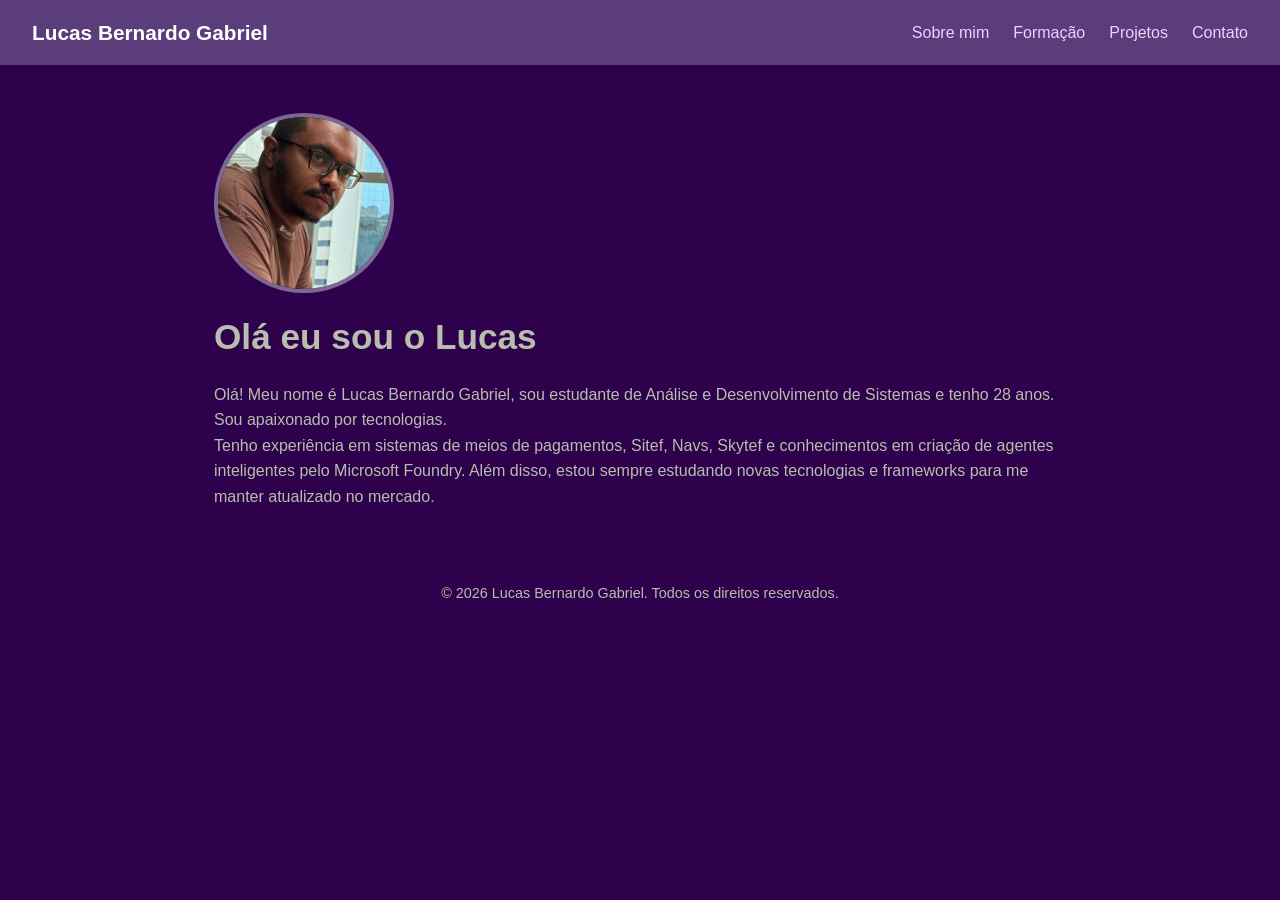
<file: index.html>
<!DOCTYPE html>
<html lang="pt-BR">

<head>
    <meta charset="UTF-8">
    <meta name="viewport" content="width=device-width, initial-scale=1.0">
    <title>Lucas | Portfólio</title>
    <link rel="stylesheet" href="css/style.css">
</head>

<body>
    <header>
        <a href="index.html" class="logo"> Lucas Bernardo Gabriel</a>
        <nav>
            <ul>
                <li><a href="index.html">Sobre mim</a></li>
                <li><a href="formacao.html">Formação</a></li>
                <li><a href="projetos.html">Projetos</a></li>
                <li><a href="contato.html">Contato</a></li>
            </ul>
        </nav>
    </header>
    
    <main>  
        <section class="apresentação">
            <img src="images/foto-lucas.png" alt="Foto de Lucas Bernardo Gabriel" class="foto-perfil"> 
                <!-- Adicionei foto-perfil  -->

            <h1>Olá eu sou o Lucas </h1>
            <p>Olá! Meu nome é Lucas Bernardo Gabriel, sou estudante de Análise e Desenvolvimento de Sistemas e tenho 28
                anos. Sou apaixonado por tecnologias.
            <p>Tenho experiência em sistemas de meios de pagamentos, Sitef, Navs, Skytef e conhecimentos em criação de
                agentes inteligentes pelo Microsoft Foundry. Além disso, estou sempre estudando novas tecnologias e
                frameworks para me manter atualizado no mercado.</p>
        </section>
    </main>
    
    <footer>
        <p>&copy; 2026 Lucas Bernardo Gabriel. Todos os direitos reservados.</p> <!-- Rodapé -->
    </footer>
</body>

</html>
</file>
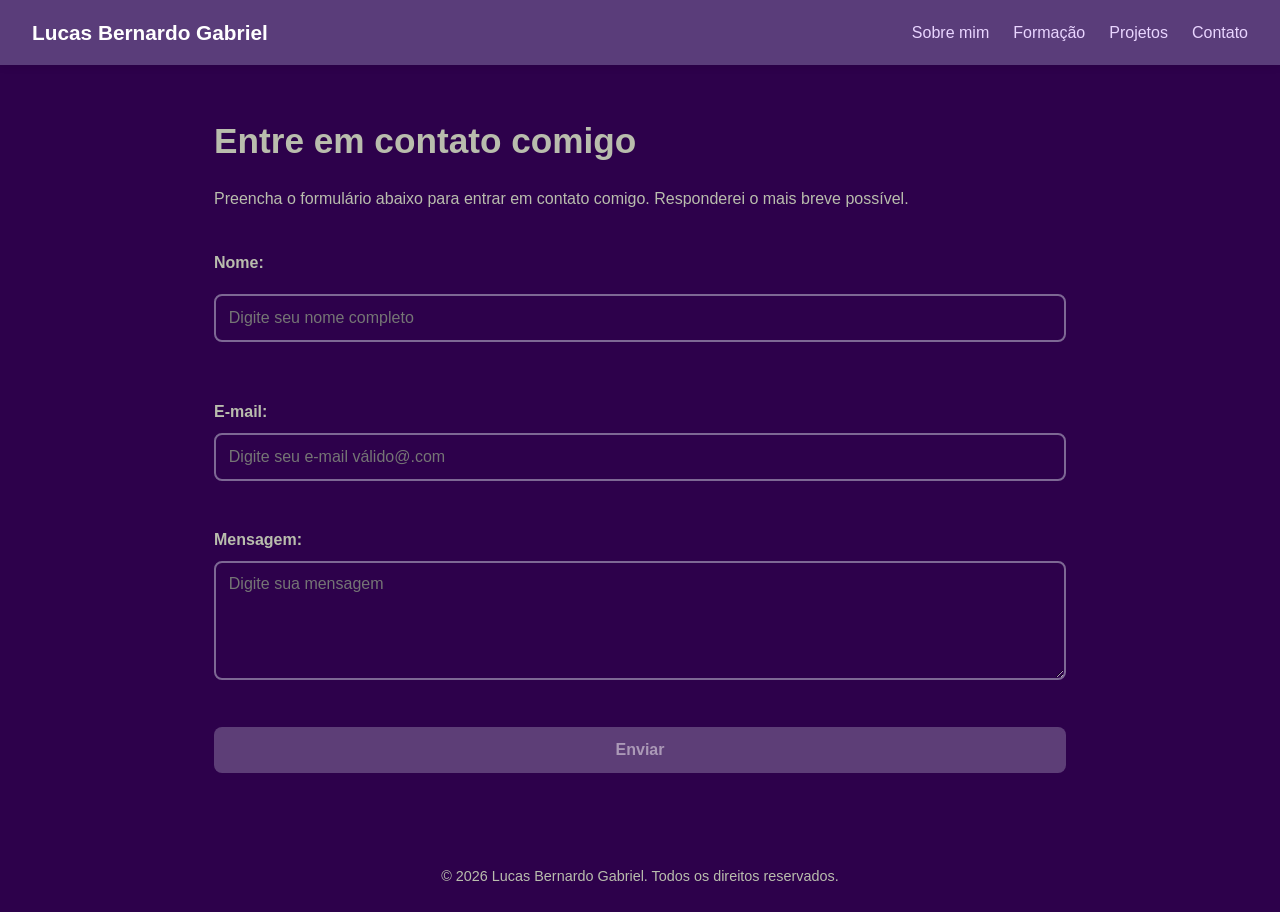
<file: contato.html>
<!DOCTYPE html>
<html lang="pt-BR">

<head>
    <meta charset="UTF-8">
    <meta name="viewport" content="width=device-width, initial-scale=1.0">
    <title>Contato</title>
    <link rel="stylesheet" href="css/style.css"> <!-- Conecta o CSS à página. -->
</head>

<script src="js/script.js"></script> <!-- Conecta o JavaScript à página. -->

<body>
    <header> <!--Cabeçalho do site, que contém o logo e o menu de navegação-->
        <a href="index.html" class="logo"> Lucas Bernardo Gabriel </a>
        <nav>

            <ul>
                <li><a href="index.html">Sobre mim</a></li>
                <li><a href="formacao.html">Formação</a></li>
                <li><a href="projetos.html">Projetos</a></li>
                <li><a href="contato.html">Contato</a></li>
            </ul>

        </nav>

    </header>

    <main>
        <section class="contato">
            <h1>Entre em contato comigo</h1>

            <form id="form-contato" novalidate>
                <!-- Identificador do formulário de contato, com a propriedade novalidate para desativar a validação padrão do navegador-->
                <p>Preencha o formulário abaixo para entrar em contato comigo. Responderei o mais breve possível.</p>

                <div class="campo"></div>
                <label for="nome">Nome:</label>
                <input type="text" id="nome" name="nome" required placeholder="Digite seu nome completo">
                <span class="erro" id="erro-nome"></span>
                <!-- Campo de entrada para o nome do usuário, com validação obrigatória e um espaço para exibir mensagens de erro-->
                </div>

                <div class="campo">

                    <label for="email">E-mail:</label>
                    <input type="email" id="email" name="email" required placeholder="Digite seu e-mail válido@.com">
                    <span class="erro" id="erro-email"></span>
                    <!-- Campo de entrada para o e-mail do usuário, com validação obrigatória e um espaço para exibir mensagens de erro-->
                </div>

                <div class="campo">
                    <label for="mensagem">Mensagem:</label>
                    <textarea id="mensagem" name="mensagem" rows="5" required
                        placeholder="Digite sua mensagem"></textarea>
                    <span class="erro" id="erro-mensagem"></span>
                    <!-- Campo de entrada para a mensagem do usuário, com validação obrigatória e um espaço para exibir mensagens de erro-->
                </div>

                <button type="submit" id="botao-enviar" disabled>Enviar</button>
                <!-- Botão de envio do formulário, inicialmente desativado até que todos os campos sejam preenchidos corretamente-->
                <span class="sucesso" id="mensagem-sucesso"></span>
                <!-- Espaço para exibir uma mensagem de sucesso após o envio do formulário-->

            </form>
        </section>
    </main>

    <footer>
        <p>&copy; 2026 Lucas Bernardo Gabriel. Todos os direitos reservados.</p>
    </footer>


</body>

</html>
</file>
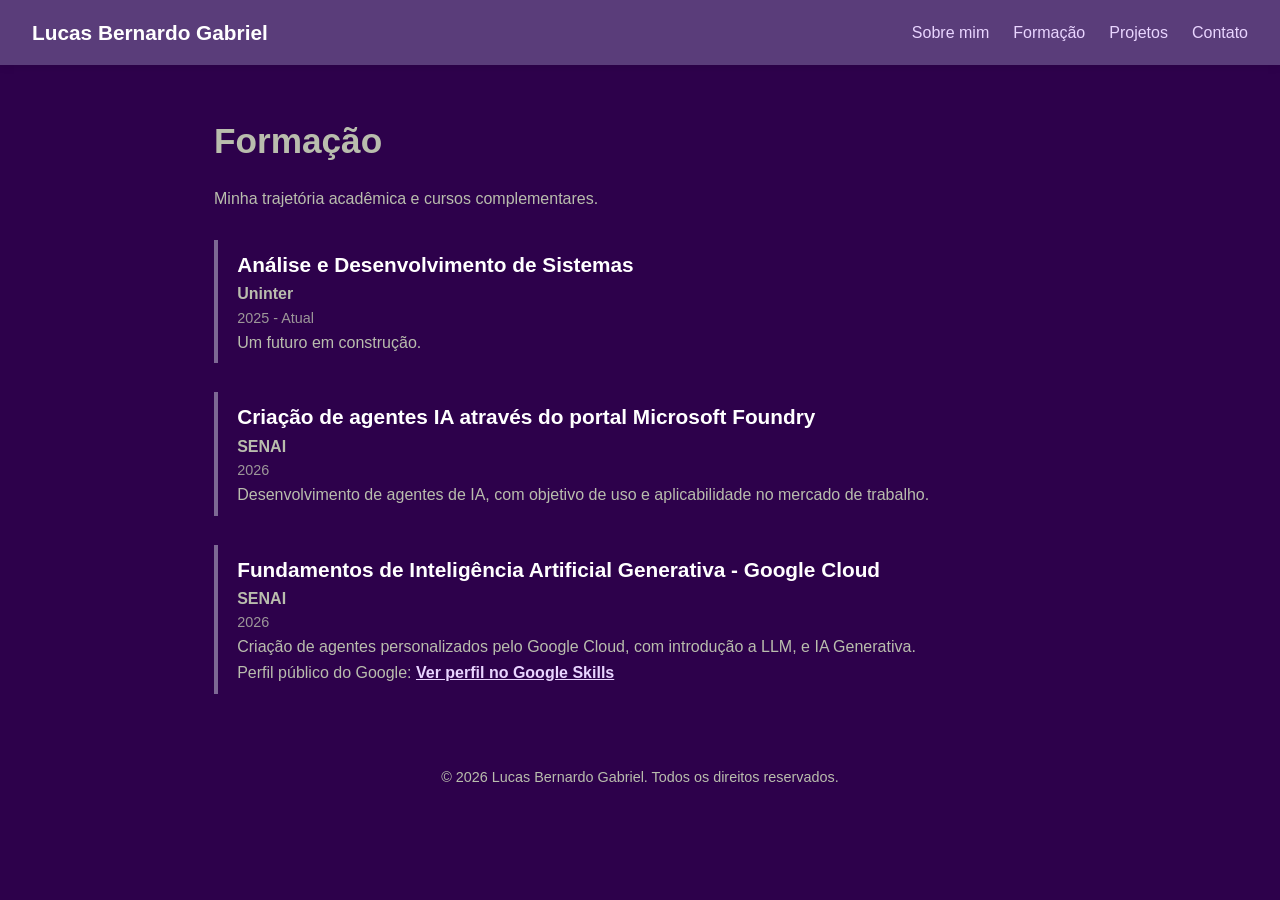
<file: formacao.html>
<!DOCTYPE html>
<html lang="pt-BR">

<head>
    <meta charset="UTF-8">
    <meta name="viewport" content="width=device-width, initial-scale=1.0">
    <title>Formação</title>
    <link rel="stylesheet" href="css/style.css">

</head>

<body>
    <header>
        <a href="index.html" class="logo"> Lucas Bernardo Gabriel</a>
        <nav>
            <ul>
                <li><a href="index.html">Sobre mim</a></li>
                <li><a href="formacao.html">Formação</a></li>
                <li><a href="projetos.html">Projetos</a></li>
                <li><a href="contato.html">Contato</a></li>
            </ul>
        </nav>
    </header>


    <main>
        <section>
            <h1>Formação</h1>
            <p>Minha trajetória acadêmica e cursos complementares.</p>
                       
            <article class="item-formacao">

            
                <h2>Análise e Desenvolvimento de Sistemas</h2>
                <!-- <h2>: subtítulo. A hierarquia h1 > h2 organiza o conteúdo para leitores de tela e buscadores -->
                    
                <p class="instituicao">Uninter</p>
                <p class="periodo">2025 - Atual</p>
                <p>Um futuro em construção.</p>
            
            </article>

            <article class="item-formacao">

                <h2>Criação de agentes IA através do portal Microsoft Foundry </h2>
                
                <p class="instituicao">SENAI</p>
                <p class="periodo">2026</p>
                <p>Desenvolvimento de agentes de IA, com objetivo de uso e aplicabilidade no mercado de trabalho.</p>
            
            </article>

            <article class="item-formacao">
                
                <h2>Fundamentos de Inteligência Artificial Generativa - Google Cloud </h2>
                
                <p class="instituicao">SENAI</p>
                <p class="periodo">2026</p>
                <p>Criação de agentes personalizados pelo Google Cloud, com introdução a LLM, e IA Generativa.</p>
                <p>Perfil público do Google:
                    <a href="https://www.skills.google/public_profiles/66f59e31-bded-4291-912e-abd41e0dcbad" target="_blank" rel="noopener">Ver perfil no Google Skills</a>
                </p> 
            
            </article>

        </section>

    </main>

    <footer>
        <p>&copy; 2026 Lucas Bernardo Gabriel. Todos os direitos reservados.</p> <!-- Rodapé -->
    </footer>

</body>

</html>
</file>
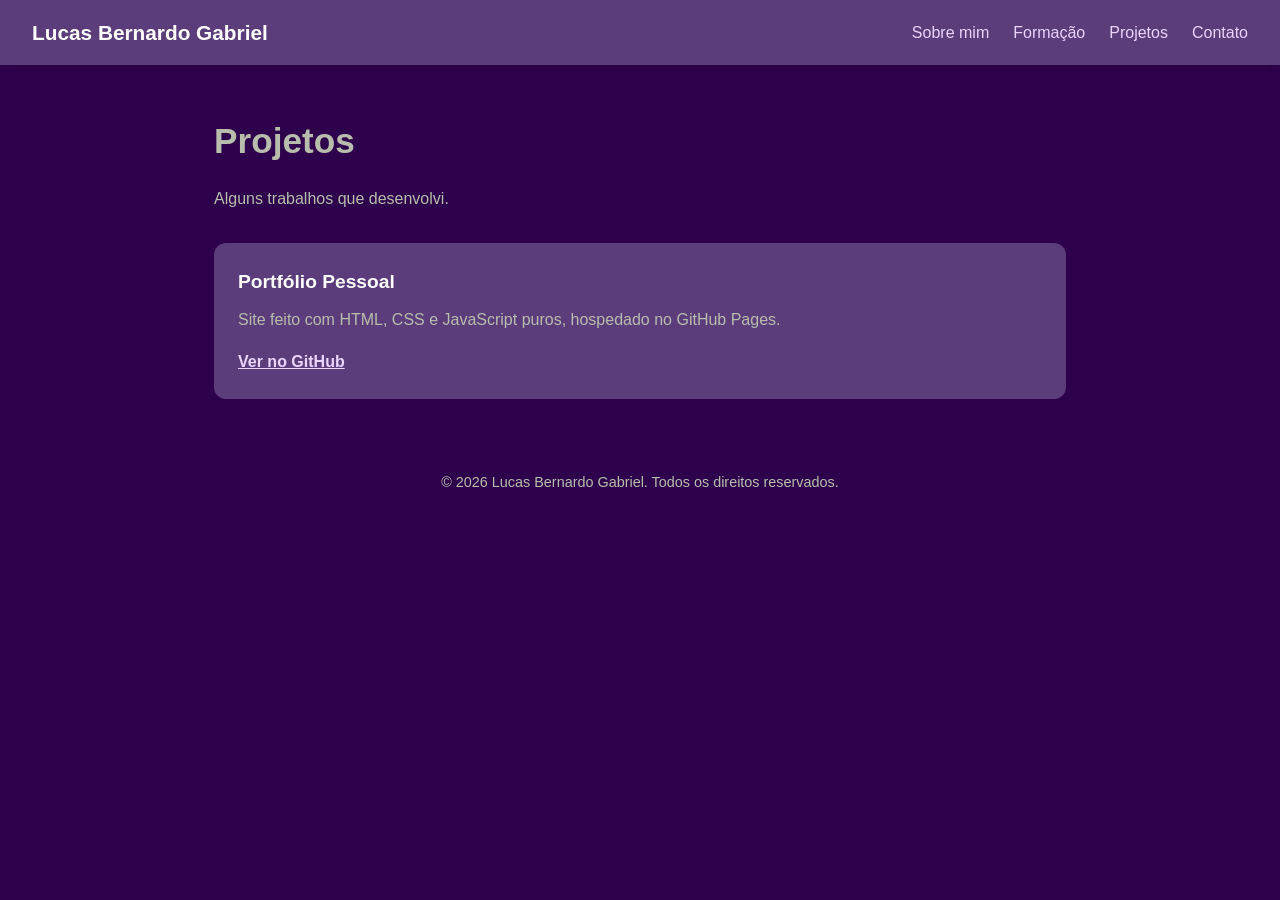
<file: projetos.html>
<!DOCTYPE html>
<html lang="pt-BR">

<head>
    <meta charset="UTF-8">
    <meta name="viewport" content="width=device-width, initial-scale=1.0">
    <title>Projetos</title>
    <link rel="stylesheet" href="css/style.css">

</head>

<body>
    <header>
        <a href="index.html" class="logo"> Lucas Bernardo Gabriel</a>
        <nav>
            <ul>
                <li><a href="index.html">Sobre mim</a></li>
                <li><a href="formacao.html">Formação</a></li>
                <li><a href="projetos.html">Projetos</a></li>
                <li><a href="contato.html">Contato</a></li>
            </ul>
        </nav>
    </header>
    <main>
        <section>
            <h1>Projetos</h1>
            <p>Alguns trabalhos que desenvolvi.</p>

            <div class="grade-projetos">
                <!-- Esta div é o "contêiner" do Grid. Os cards dentro dela viram os itens da grade -->

                <article class="card">
                    <h2>Portfólio Pessoal</h2>
                    <p>Site feito com HTML, CSS e JavaScript puros, hospedado no GitHub Pages.</p>
                    <a href="https://github.com/Lucas-B-Gabriel/Portf-lio" target="_blank" rel="noopener">Ver no
                        GitHub</a>
                    <!-- target="_blank": abre o link em uma nova aba, assim o visitante não sai do seu site.
                     rel="noopener": medida de segurança que sempre acompanha o target="_blank". -->
                </article>

            </div>
        </section>
    </main>

    <footer>
        <p>&copy; 2026 Lucas Bernardo Gabriel. Todos os direitos reservados.</p> <!-- Rodapé -->
    </footer>
</body>

</html>
</file>
<file: css/style.css>
* {
    margin: 0;
    padding: 0;
    box-sizing: border-box;
}

:root {
    --cor-fundo: #2d014b;
    --cor-principal: #7d6894; 
    --cor-texto: #b9bdad;
    --cor-header: #5a3d7a;

} /*Aqui é o principal comando, que determina as cores do site*/
body {
    font-family: Arial, helvetica, sans-serif; /* Fonte do site */
    background-color: var(--cor-fundo);
    color: var(--cor-texto);
    line-height: 1.6; /* Altura da linha*/

}
header {
    display: flex; /*Adiconando flexbox para o header*/
    justify-content: space-between;
    align-items: center;
    padding: 1rem 2rem;
    background-color: var(--cor-header);
    box-shadow: 0 2px 8px rgba(0, 0, 0, 0.08); /* Sombra do header */
    position: sticky;
    top: 0;

}
.logo {
    font-size: 1.3rem;
    font-weight: bold;
    color: #ffffff;
    text-decoration: none;

}
nav ul {
    display: flex;
    list-style: none; /*Removendo os pontos da lista*/
    gap: 1.5rem; /*Espaçamento entre os itens da lista*/

}
nav a {
    text-decoration: none; /*Removendo o sublinhado dos links*/
    color: #e9d5ff;
    font-weight: 500;
    padding-bottom: 0.3rem; /*Adicionando um espaçamento inferior para o link*/
    border-bottom: 2px solid transparent; /*Adicionando uma borda inferior transparente para o link*/
    transition: color 0.3s, border-color 0.3s; /*Adicionando uma transição suave para a cor do link*/

}
nav a:hover {
    color:#ffffff;
    border-bottom-color: #ffffff; /*Adicionando uma borda inferior para o link ao passar o mouse*/

}
main {
    max-width: 900px;
    margin: 0 auto;
    padding: 3rem 1.5rem;

}
h1 {
    color: var(--cor-texto);
    font-size: 2.2rem;
    margin-bottom: 1rem;
}

footer {
    text-align: center;
    padding: 1.5rem 0;
    font-size: 0.9rem; /* Rodapé com fonte menor e minha assinatura */
}

form {
    /* Inicio do estilo do formulário */
    display: flex;
    flex-direction: column;
    gap: 1.2rem; /*Adicionando um espaçamento entre os elementos do formulário*/
}
.campo {
    display: flex;
    flex-direction: column;
    gap: 0.5rem; /*Adicionando um espaçamento entre os elementos do campo*/
}
label {
    font-weight: bold;
    color: var(--cor-texto);
}
input, textarea {
    padding: 0.8rem;
    border: 2px solid var(--cor-principal);
    border-radius: 8px; /*Adicionando borda arredondada para os campos de entrada*/
    background-color: transparent;
    color: var(--cor-texto);
    font-family: Arial, sans-serif;
    font-size: 1rem;
}
input:focus, textarea:focus {
    outline: none;
    border-color: #ffffff; /*Adicionando uma borda branca para os campos de entrada ao focar*/
}

button {
    padding: 0.9rem;
    border: none;
    border-radius: 8px;
    background-color: var(--cor-principal);
    color: #ffffff;
    font-size: 1rem;
    font-weight: bold;
    cursor: pointer;
    transition: background-color 0.3s; /*Adicionando uma transição suave para a cor do botão ao passar o mouse*/
}

button:hover {
    background-color: #5a3d7a;
}
button:disabled {
    opacity: 0.6; /*Adicionando uma cor cinza para o botão desativado*/
    cursor: not-allowed; /*Adicionando um cursor de não permitido para o botão desativado*/
}   
.erro {
    color: #ff4d4d;
    font-size: 0.85rem;
    min-height: 1.2rem;
}
.sucesso {
    color: #7dffb3;       /* Verde claro, legível sobre o fundo escuro */
    font-weight: bold;
}

.item-formacao {
    border-left: 4px solid var(--cor-principal); /* Barra lateral que lembra uma linha do tempo */
    padding: 0.5rem 0 0.5rem 1.2rem;             /* Afasta o texto da barra */
    margin-top: 1.8rem;                          /* Espaço entre uma formação e outra */
}

.item-formacao h2 {
    color: #ffffff;
    font-size: 1.3rem;
}

.item-formacao a {
    color: #e9d5ff;          /* Mesmo lilás claro do menu e dos cards */
    font-weight: bold;
}

.instituicao {
    font-weight: bold;                           /* Destaca o nome da instituição */
}

.periodo {
    font-size: 0.9rem;
    opacity: 0.8;                                /* Deixa a data mais discreta que o resto */
}
.grade-projetos {
    display: grid;
    grid-template-columns: repeat(auto-fit, minmax(250px, 1fr));
    gap: 1.5rem;          /* Espaço entre os cards, na horizontal e na vertical */
    margin-top: 2rem;
}

.card {
    background-color: var(--cor-header);             /* Reaproveita a cor do header para manter a identidade */
    padding: 1.5rem;
    border-radius: 12px;
    transition: transform 0.3s;                      /* Suaviza o movimento do hover */
}

.card:hover {
    transform: translateY(-5px);                     /* Sobe o card 5px ao passar o mouse */
}

.card h2 {
    color: #ffffff;
    font-size: 1.2rem;
    margin-bottom: 0.6rem;
}

.card a {
    display: inline-block;                           /* Permite aplicar margem em cima de um link */
    margin-top: 1rem;
    color: #e9d5ff;                                  /* Mesmo lilás claro do menu */
    font-weight: bold;
}

.foto-perfil {
    width: 180px;            /* Tamanho fixo da foto */
    height: 180px;
    object-fit: cover;       /* Ajuda a preencher o quadrado sem distorcer a imagem*/
    border-radius: 50%;      /* 50% transforma o quadrado em círculo */
    border: 4px solid var(--cor-principal);
    margin-bottom: 1rem; 
    display: block; 
}

@media (max-width: 600px) { /*Adicionando uma media query para telas menores que 600px*/

    header {
        flex-direction: column; /* Muda o eixos do header para coluna */
        gap: 0.8rem; /* Adiciona um espaçamento entre os elementos do header */
    }
    nav ul {
        flex-wrap: wrap; /* Permite que os itens da lista quebrem para a próxima linha */
        justify-content: center; /* Centraliza os itens da lista */
        gap: 1rem;
    }
    h1 {
        font-size: 1.8rem; /* Otimiza o tamanho da fonta do titulo */
    }
}
</file>
